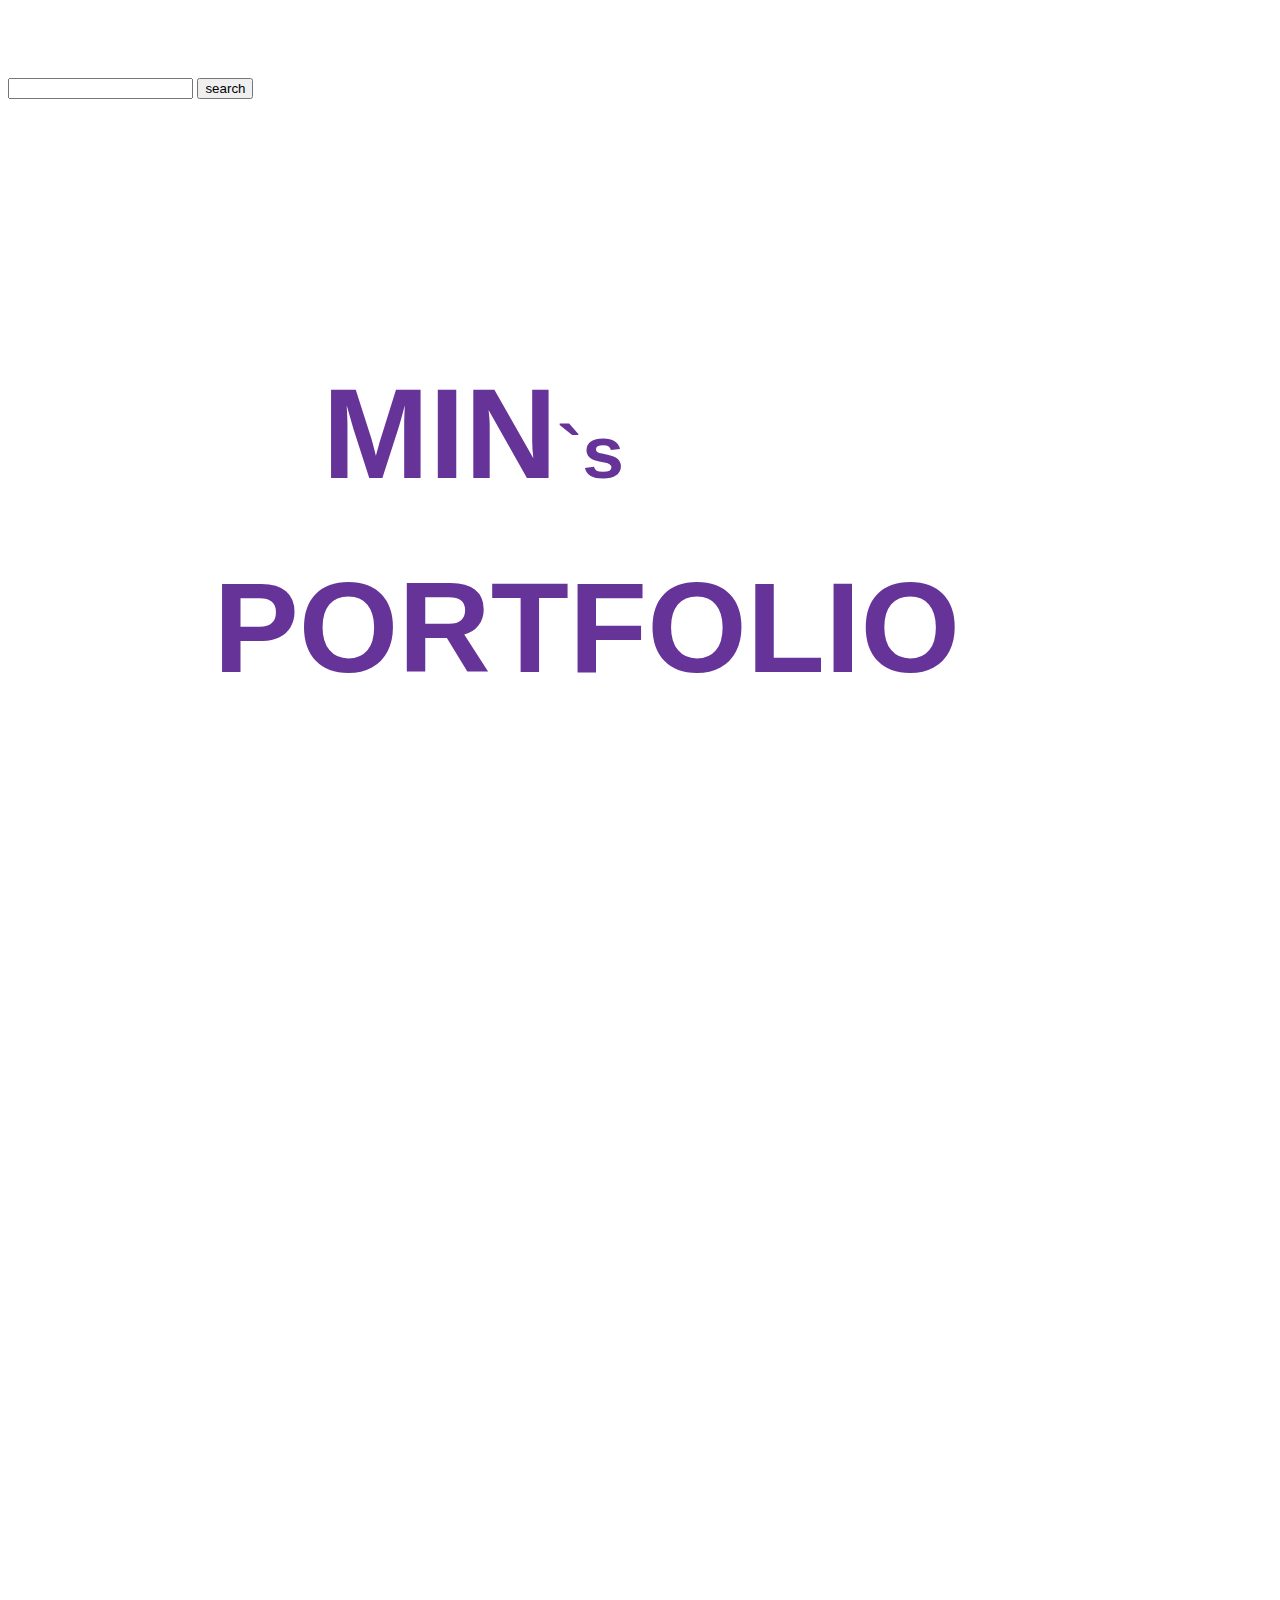
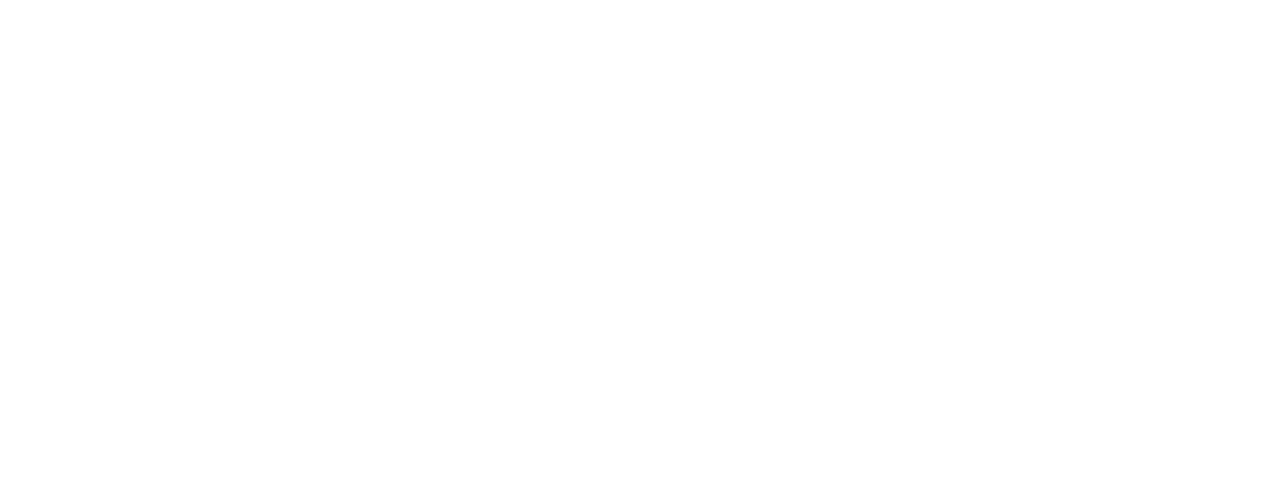
<file: templates/sample/h1.html>
<!DOCTYPE html>
<html lang="en">
<head>
    <meta charset="UTF-8">
    <meta name="viewport" content="width=device-width, initial-scale=1.0">
		<link rel="stylesheet" href="https://cdn.jsdelivr.net/npm/bootstrap@4.6.0/dist/css/bootstrap.min.css"
    integrity="sha384-B0vP5xmATw1+K9KRQjQERJvTumQW0nPEzvF6L/Z6nronJ3oUOFUFpCjEUQouq2+l" crossorigin="anonymous">
    <script src="https://code.jquery.com/jquery-3.5.1.slim.min.js" 
        integrity="sha384-DfXdz2htPH0lsSSs5nCTpuj/zy4C+OGpamoFVy38MVBnE+IbbVYUew+OrCXaRkfj" crossorigin="anonymous"></script>
    <script src="https://cdn.jsdelivr.net/npm/bootstrap@4.6.0/dist/js/bootstrap.bundle.min.js" 
        integrity="sha384-Piv4xVNRyMGpqkS2by6br4gNJ7DXjqk09RmUpJ8jgGtD7zP9yug3goQfGII0yAns" crossorigin="anonymous"></script>
    <title>sample</title>
    <style>
      body {height: 2000px; font-family: 'Montserrat', sans-serif; padding-top: 70px;}
      @import url('https://fonts.googleapis.com/css2?family=Montserrat:wght@300;500&family=Noto+Sans+KR:wght@300&display=swap');

      .main h1 { font-size: 8em; position: absolute;}
.main p { font-size: 75px; display: inline;}
.min {
    /* top: 282px;
    left: 480px; */
    top: 30.5vh;
    left: 25.2vw;
}
.lio {
    top: 52vh;
    right: 25vw;
}
@media screen and ( max-width: 768px ) {
    .main h1 {
        font-size: 50px;
    }
    .main p {
        font-size: 32px;
    }
}
/* 가로일 경우 */
@media(orientation: landscape) {
        body {
          color: rebeccapurple;
        }
      }
    </style>
    <script>
        function search() {
            var text = $('.in').val()
            location.href = "https://www.google.com/search?q="+text
        }
    </script>
</head>
<body>
    <div class="main">
        <h1 class="min">MIN<p>`s</p></h1>
        <h1 class="lio">PORTFOLIO</h1>
    </div>
    <input class="in" type="text"> <button onclick="search()">search</button>
</body>
</html>
</file>
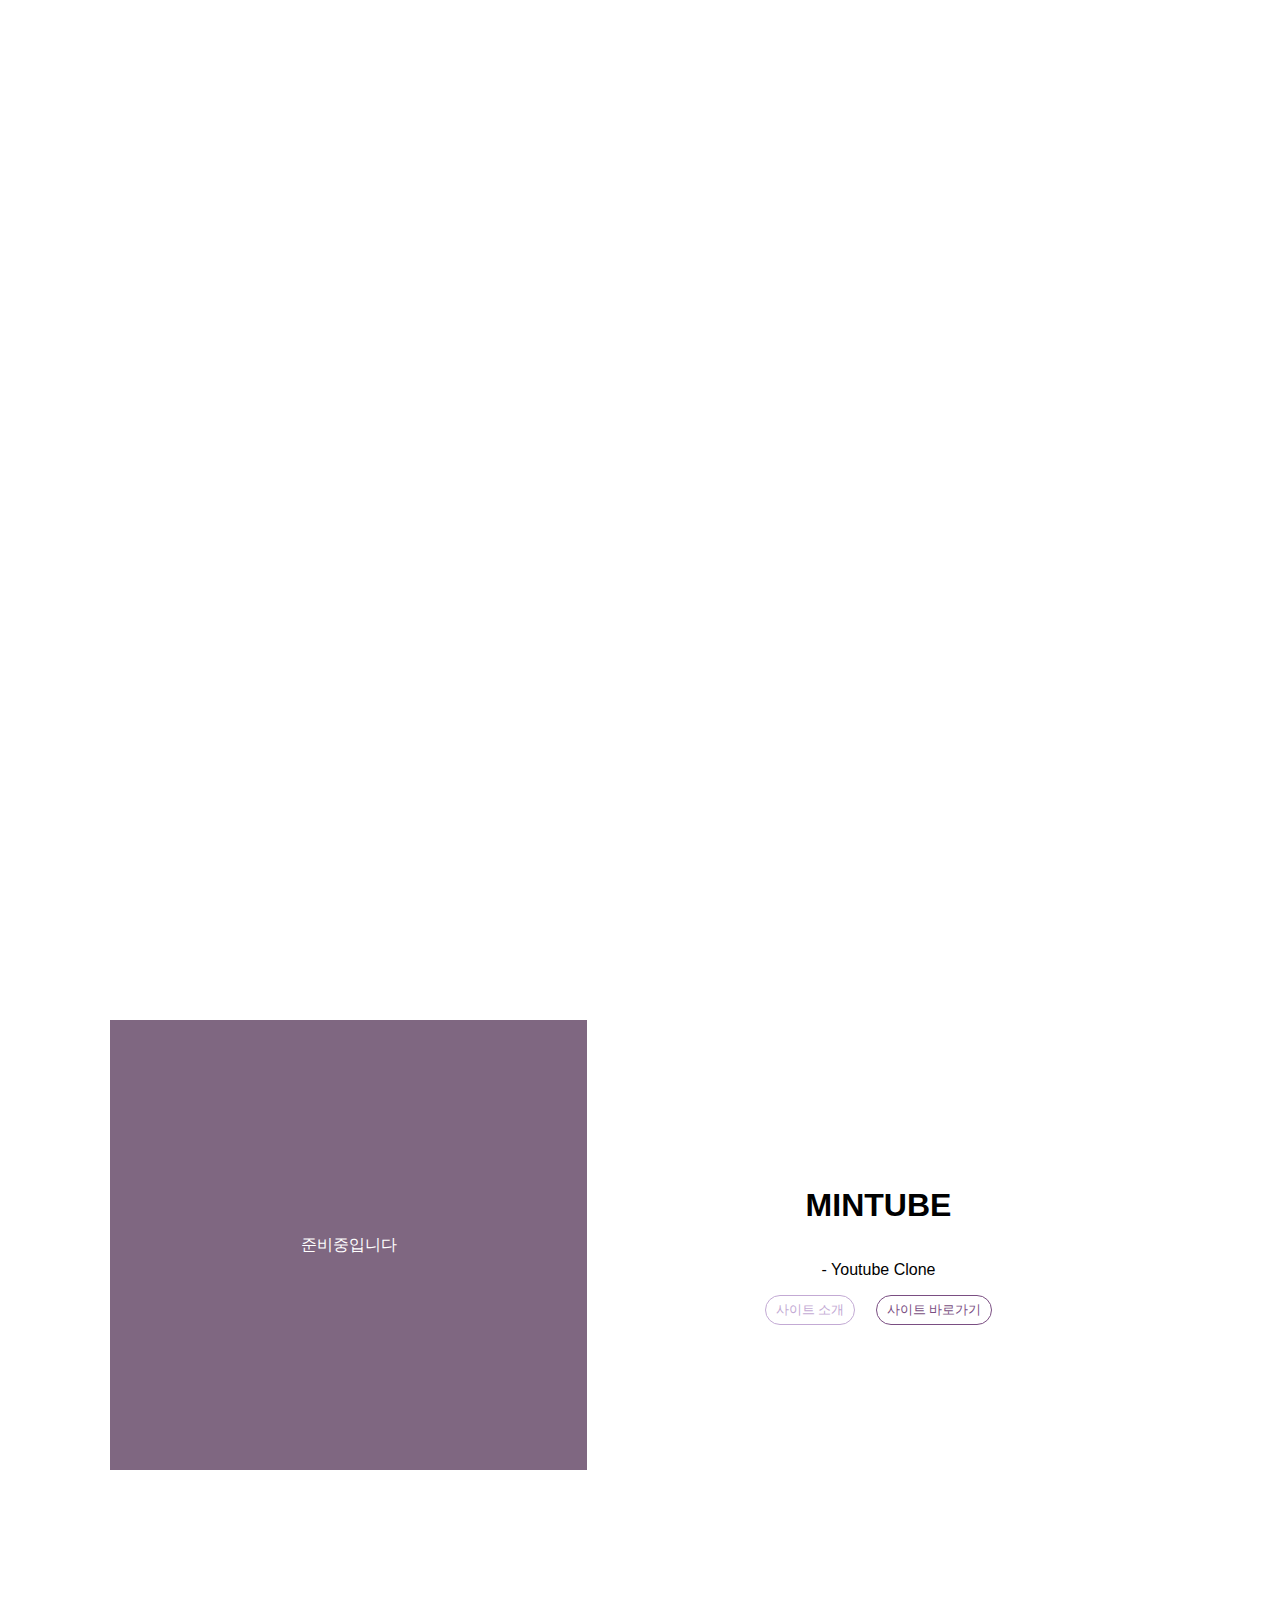
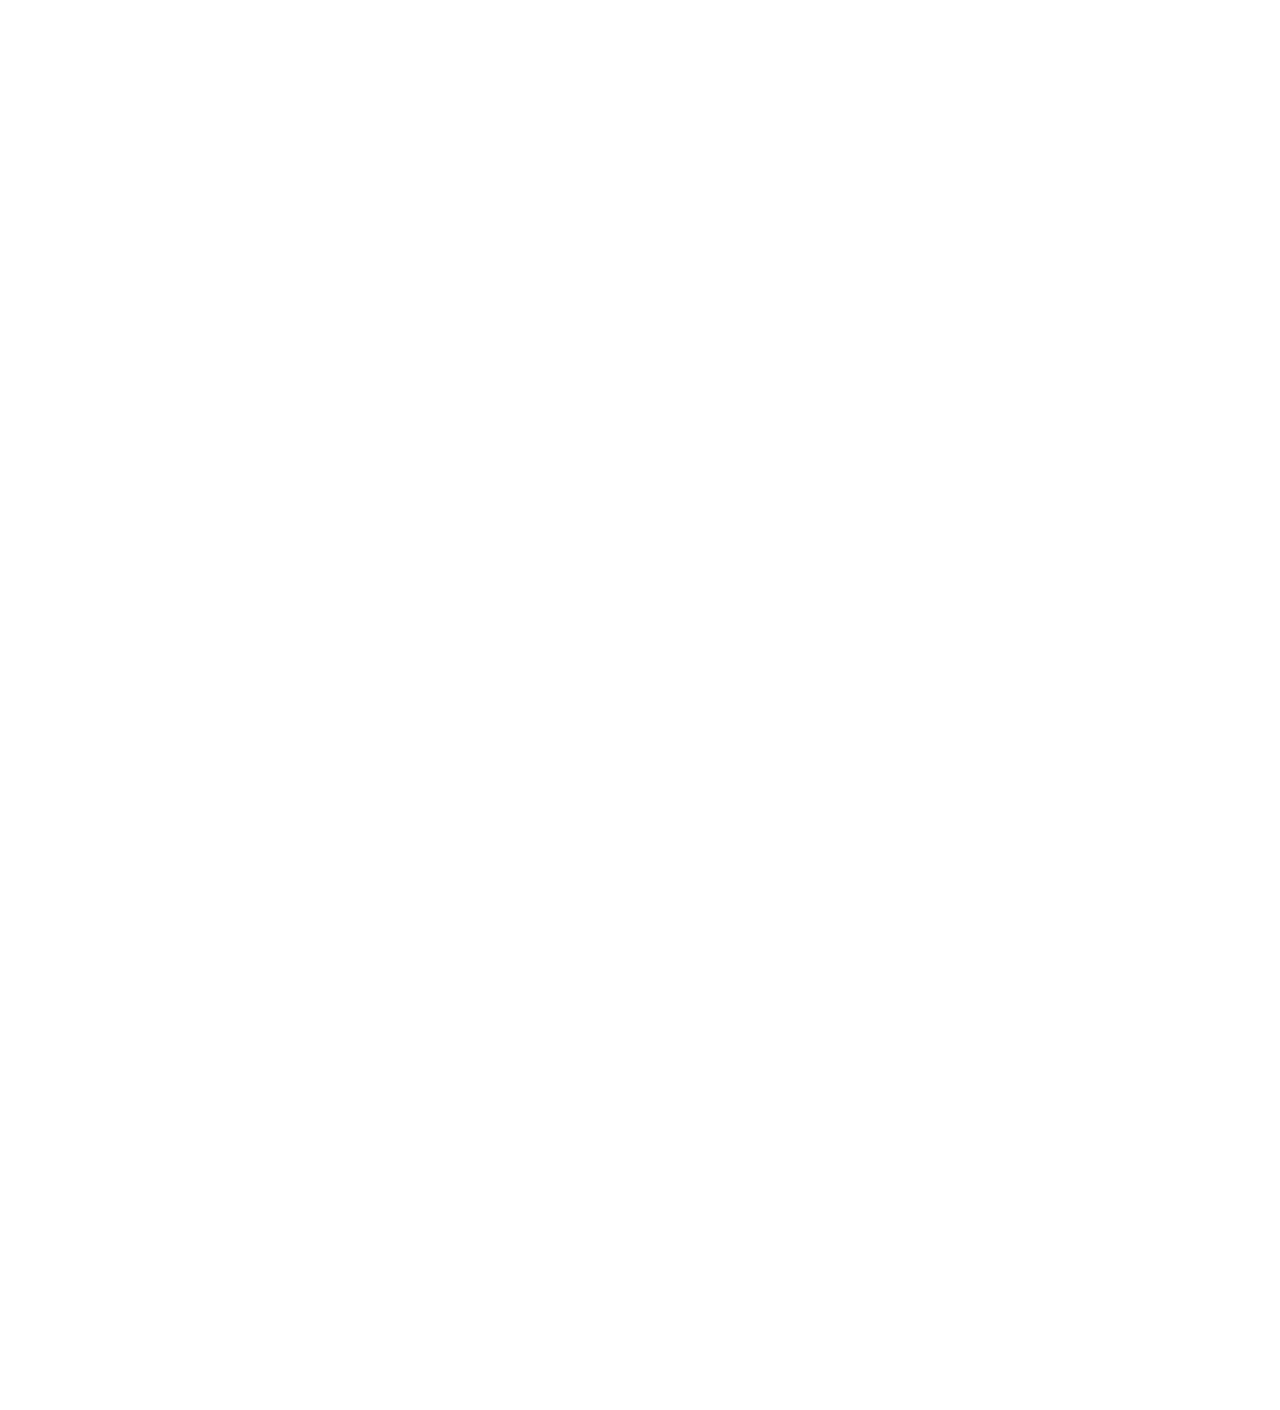
<file: templates/sample/sample.html>
<!DOCTYPE html>
<html lang="en">
<head>
    <meta charset="UTF-8">
    <meta name="viewport" content="width=device-width, initial-scale=1.0">
		<link rel="stylesheet" href="https://cdn.jsdelivr.net/npm/bootstrap@4.6.0/dist/css/bootstrap.min.css"
    integrity="sha384-B0vP5xmATw1+K9KRQjQERJvTumQW0nPEzvF6L/Z6nronJ3oUOFUFpCjEUQouq2+l" crossorigin="anonymous">
    <script src="https://code.jquery.com/jquery-3.5.1.min.js" 
	      integrity="sha256-9/aliU8dGd2tb6OSsuzixeV4y/faTqgFtohetphbbj0=" crossorigin="anonymous"></script>
    <script src="https://cdn.jsdelivr.net/npm/bootstrap@4.6.0/dist/js/bootstrap.bundle.min.js" 
        integrity="sha384-Piv4xVNRyMGpqkS2by6br4gNJ7DXjqk09RmUpJ8jgGtD7zP9yug3goQfGII0yAns" crossorigin="anonymous"></script>
    <title>sample</title>
    <style>
      body { margin: 10px; height: 2000px; font-family: 'Montserrat', sans-serif; }
      @import url('https://fonts.googleapis.com/css2?family=Montserrat:wght@300;500&family=Noto+Sans+KR:wght@300&display=swap');
      .pf {
        margin-top: 1000px;
        height: 50vh;
    display: flex;
    padding: 20px 100px;
}
.pf > div {
    display: flex;
    flex-direction: column;
    justify-content: center;
    align-items: center;
}
/* thumbnail */
.img {
    width: 45%;
    background-color: rgb(127, 103, 129);
}
.img p { /* 썸네일 완성 시 지워질 예정 */
    color: white;
    font-family: 'Noto Sans KR', sans-serif;
}
/* description */
.dsc {
    width: 55%;
}
button {
    -webkit-transition-duration: 0.4s; /* Safari */ 
    transition-duration: 0.4s; 
    color: white;
    background: white;
    border: 1px solid;
    border-radius: 20px;
    margin: 0 8px;
    padding: 5px 10px;
    font-family: 'Noto Sans KR', sans-serif;
}
.d1 {
  color: #c3aad4;
}
.d2 {
  color: #7a4e82;
}
.d1:hover {
  background-color: #c3aad4;
  color: white;
}
.d2:hover {
  background-color: #7a4e82;
  color: white;
}

/* .mintube {
  animation: op 5s;
} */
/* .mintube {
  opacity: 0;
} */
    </style>
    <script>
      var min = $('.mintube').offsetTop
      var t = $('.mintube').position()
      window.addEventListener('wheel', function(e) {

        console.log('wheel',e.deltaY)
        colsole.log('offset',min,'position',t)
        // if(value > 200) {
        //   $(".mintube").animate({opacity: 1}, 1000)
        // }
      })
    </script>
</head>
<body>
  <div class="pf mintube">
    <div class="img">
        <p>준비중입니다</p>
    </div>
    <div class="dsc">
        <h1>MINTUBE</h1>
        <p>- Youtube Clone</p>
        <div class="button">
            <button class="d1">사이트 소개</button>
            <button onclick="opa()" class="d2">사이트 바로가기</button>
        </div>
    </div>
  </div>
  
</body>
</html>
</file>
